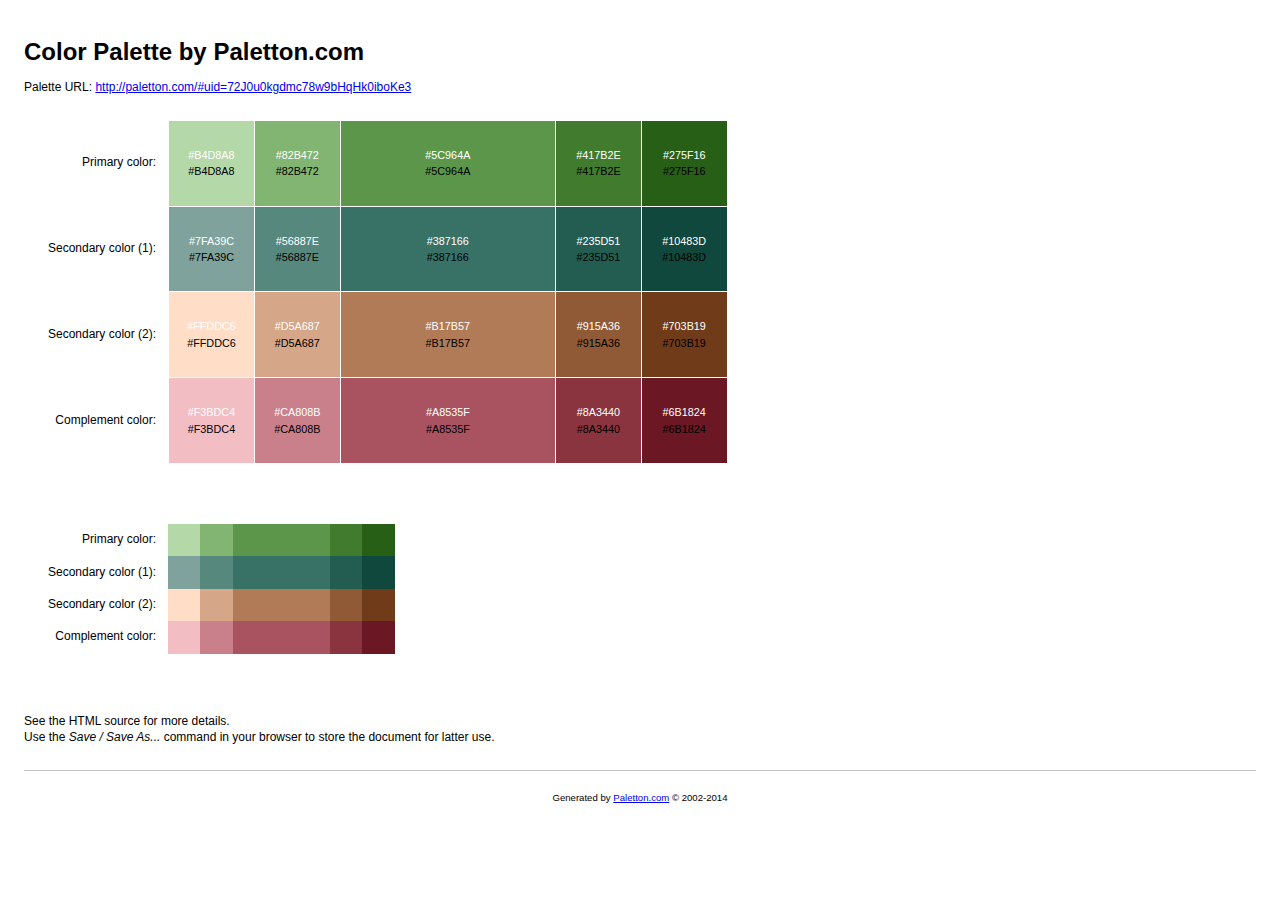
<file: Notes and Stuff/Color palette by Paletton.com.html>
<!DOCTYPE html>
<!-- saved from url=(0036)http://paletton.com/export/index.php -->
<html><head><meta http-equiv="Content-Type" content="text/html; charset=UTF-8">
	
	<title>Color palette by Paletton.com</title>
	<meta name="generator" content="Paletton.com">

<style type="text/css">

/* Palette color codes */
/* Feel free to copy&paste color codes to your application */

.primary-1 { background-color: #B4D8A8 }
.primary-2 { background-color: #82B472 }
.primary-0 { background-color: #5C964A }
.primary-3 { background-color: #417B2E }
.primary-4 { background-color: #275F16 }

.secondary-1-1 { background-color: #7FA39C }
.secondary-1-2 { background-color: #56887E }
.secondary-1-0 { background-color: #387166 }
.secondary-1-3 { background-color: #235D51 }
.secondary-1-4 { background-color: #10483D }

.secondary-2-1 { background-color: #FFDDC6 }
.secondary-2-2 { background-color: #D5A687 }
.secondary-2-0 { background-color: #B17B57 }
.secondary-2-3 { background-color: #915A36 }
.secondary-2-4 { background-color: #703B19 }

.complement-1 { background-color: #F3BDC4 }
.complement-2 { background-color: #CA808B }
.complement-0 { background-color: #A8535F }
.complement-3 { background-color: #8A3440 }
.complement-4 { background-color: #6B1824 }

/* end */


body {
	margin:0; padding: 2em;
	background: #fff;
	color: #000;
	font: 12px/1.33 "Segoe UI", "Helvetica Neue", Helvetica, sans-serif;
	text-align:left;
	}
h1 {
	margin: 0.5em 0;
	font-size: 200%;
	}
p {
	margin: 0.5em 0;
	}

.color-table {
	margin: 2em 2em 5em;
	border-collapse:collapse;
	border:none;
	border-spacing:0;
	font-size:100%;
	}
.color-table th {
	padding: 0 1em 0 0;
	text-align: right;
	vertical-align: middle;
	font-size: 100%;
	font-weight: normal;
	border: none;
	}
.color-table td.sample {
	width:6em; height:6em;
	padding: 10px;
	text-align:center;
	vertical-align:middle;
	font-size:90%;
	border: 1px solid white;
	white-space:nowrap;
	}
.color-table td.sample-0 {
	width:18em;
	}
.color-table.small td.sample {
	width:3em; height:3em;
	padding:0;
	border:none;
	}
.color-table.small td.sample-0 {
	width:9em;
	}
.color-table .white { margin-bottom:0.2em; color:white }
.color-table .black { margin-top:0.2em; color:black }

hr {
	margin: 2em 0 1em 0;
	border:none;
	border-bottom:1px solid silver;
	}
#footer {
	padding:1em;
	text-align:center;
	font-size:80%;
	}

</style>

<style type="text/css">
:root .adsbygoogle,
:root #content > #center > .dose > .dosesingle,
:root #content > #right > .dose > .dosesingle,
:root #header + #content > #left > #rlblock_left
{ display: none !important; }</style><style type="text/css">img[src="https://www.paypalobjects.com/en_US/i/scr/pixel.gif"]
{display:none !important;}</style><style>img.chromoji { width:1.2em !important; height:1.2em !important; }.chromoji-font, #chromoji-font { font-size:1.2em !important; }</style><style id="style-1-cropbar-clipper">/* Copyright 2014 Evernote Corporation. All rights reserved. */
.en-markup-crop-options {
    top: 18px !important;
    left: 50% !important;
    margin-left: -100px !important;
    width: 200px !important;
    border: 2px rgba(255,255,255,.38) solid !important;
    border-radius: 4px !important;
}

.en-markup-crop-options div div:first-of-type {
    margin-left: 0px !important;
}
</style></head>
<body>

<h1>Color Palette by Paletton.com</h1>
<p>Palette URL: <a href="http://paletton.com/#uid=72J0u0kgdmc78w9bHqHk0iboKe3">http://paletton.com/#uid=72J0u0kgdmc78w9bHqHk0iboKe3</a></p>

<table class="color-table">
	<tbody><tr>
		<th>Primary color:</th>
		<td class="sample sample-1 primary-1">
			<div class="white">#B4D8A8</div>
			<div class="black">#B4D8A8</div>
		</td>
		<td class="sample sample-2 primary-2">
			<div class="white">#82B472</div>
			<div class="black">#82B472</div>
		</td>
		<td class="sample sample-0 primary-0">
			<div class="white">#5C964A</div>
			<div class="black">#5C964A</div>
		</td>
		<td class="sample sample-3 primary-3">
			<div class="white">#417B2E</div>
			<div class="black">#417B2E</div>
		</td>
		<td class="sample sample-4 primary-4">
			<div class="white">#275F16</div>
			<div class="black">#275F16</div>
		</td>
	</tr>
	<tr>
		<th>Secondary color (1):</th>
		<td class="sample sample-1 secondary-1-1">
			<div class="white">#7FA39C</div>
			<div class="black">#7FA39C</div>
		</td>
		<td class="sample sample-2 secondary-1-2">
			<div class="white">#56887E</div>
			<div class="black">#56887E</div>
		</td>
		<td class="sample sample-0 secondary-1-0">
			<div class="white">#387166</div>
			<div class="black">#387166</div>
		</td>
		<td class="sample sample-3 secondary-1-3">
			<div class="white">#235D51</div>
			<div class="black">#235D51</div>
		</td>
		<td class="sample sample-4 secondary-1-4">
			<div class="white">#10483D</div>
			<div class="black">#10483D</div>
		</td>
	</tr>
	<tr>
		<th>Secondary color (2):</th>
		<td class="sample sample-1 secondary-2-1">
			<div class="white">#FFDDC6</div>
			<div class="black">#FFDDC6</div>
		</td>
		<td class="sample sample-2 secondary-2-2">
			<div class="white">#D5A687</div>
			<div class="black">#D5A687</div>
		</td>
		<td class="sample sample-0 secondary-2-0">
			<div class="white">#B17B57</div>
			<div class="black">#B17B57</div>
		</td>
		<td class="sample sample-3 secondary-2-3">
			<div class="white">#915A36</div>
			<div class="black">#915A36</div>
		</td>
		<td class="sample sample-4 secondary-2-4">
			<div class="white">#703B19</div>
			<div class="black">#703B19</div>
		</td>
	</tr>
	<tr>
		<th>Complement color:</th>
		<td class="sample sample-1 complement-1">
			<div class="white">#F3BDC4</div>
			<div class="black">#F3BDC4</div>
		</td>
		<td class="sample sample-2 complement-2">
			<div class="white">#CA808B</div>
			<div class="black">#CA808B</div>
		</td>
		<td class="sample sample-0 complement-0">
			<div class="white">#A8535F</div>
			<div class="black">#A8535F</div>
		</td>
		<td class="sample sample-3 complement-3">
			<div class="white">#8A3440</div>
			<div class="black">#8A3440</div>
		</td>
		<td class="sample sample-4 complement-4">
			<div class="white">#6B1824</div>
			<div class="black">#6B1824</div>
		</td>
	</tr>
</tbody></table>

<table class="color-table small">
	<tbody><tr>
		<th>Primary color:</th>
		<td class="sample sample-1 primary-1"></td>
		<td class="sample sample-2 primary-2"></td>
		<td class="sample sample-0 primary-0"></td>
		<td class="sample sample-3 primary-3"></td>
		<td class="sample sample-4 primary-4"></td>
	</tr>
	<tr>
		<th>Secondary color (1):</th>
		<td class="sample sample-1 secondary-1-1"></td>
		<td class="sample sample-2 secondary-1-2"></td>
		<td class="sample sample-0 secondary-1-0"></td>
		<td class="sample sample-3 secondary-1-3"></td>
		<td class="sample sample-4 secondary-1-4"></td>
	</tr>
	<tr>
		<th>Secondary color (2):</th>
		<td class="sample sample-1 secondary-2-1"></td>
		<td class="sample sample-2 secondary-2-2"></td>
		<td class="sample sample-0 secondary-2-0"></td>
		<td class="sample sample-3 secondary-2-3"></td>
		<td class="sample sample-4 secondary-2-4"></td>
	</tr>
	<tr>
		<th>Complement color:</th>
		<td class="sample sample-1 complement-1"></td>
		<td class="sample sample-2 complement-2"></td>
		<td class="sample sample-0 complement-0"></td>
		<td class="sample sample-3 complement-3"></td>
		<td class="sample sample-4 complement-4"></td>
	</tr>
</tbody></table>

<p>
See the HTML source for more details.<br>
Use the <em>Save / Save As...</em> command in your browser to store the document for latter use.
</p>

<hr>

<p id="footer">Generated by <a href="http://paletton.com/">Paletton.com</a> © 2002-2014</p>



</body></html>
</file>
